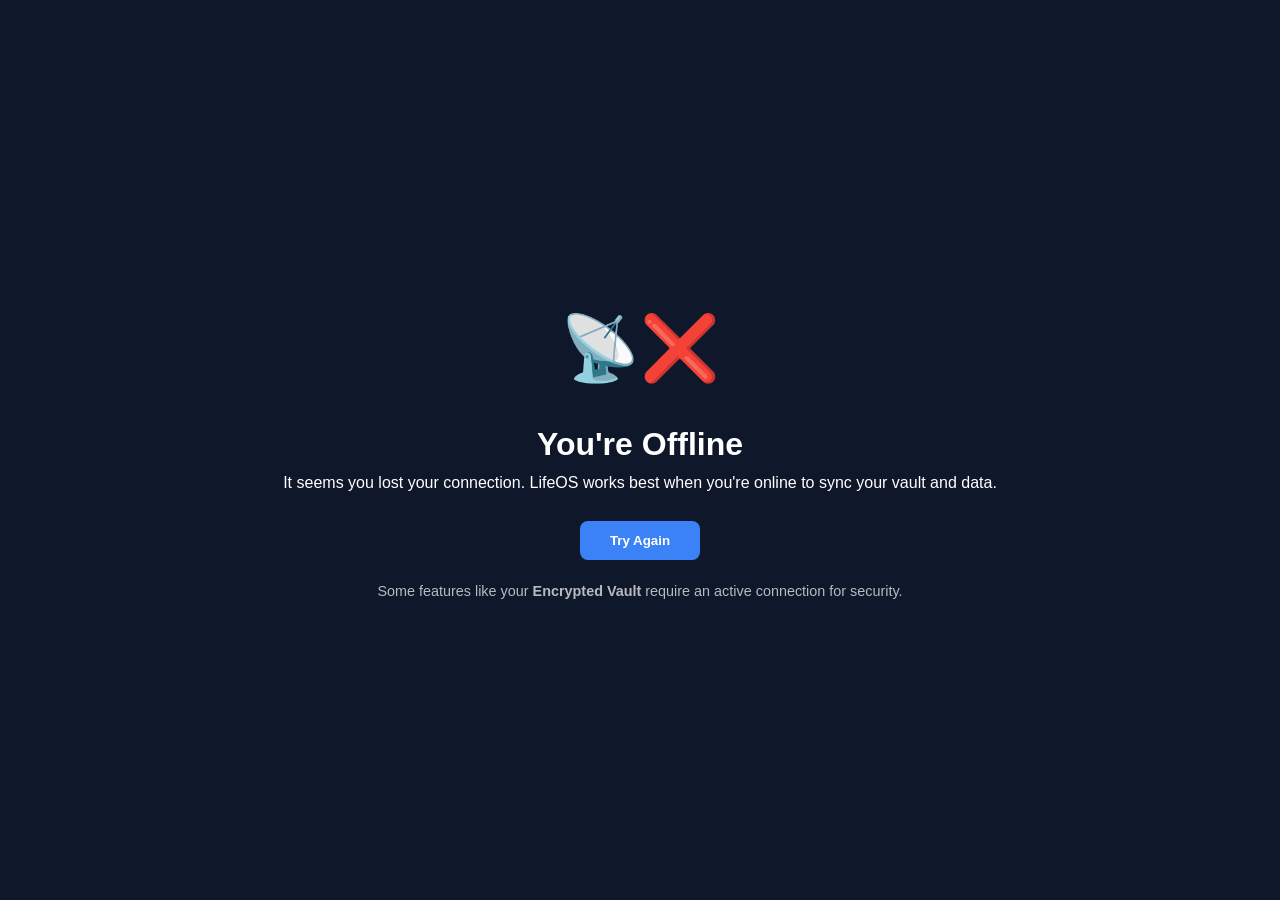
<file: offline.html>
<!DOCTYPE html>
<html lang="en">
<head>
    <meta charset="UTF-8">
    <meta name="viewport" content="width=device-width, initial-scale=1.0">
    <title>Offline | LifeOS</title>
    <link rel="stylesheet" href="/css/style.css">
    <style>
        .offline-container {
            height: 100vh;
            display: flex;
            flex-direction: column;
            align-items: center;
            justify-content: center;
            text-align: center;
            padding: 20px;
            background-color: #0f172a;
            color: white;
        }
        .offline-icon {
            font-size: 64px;
            margin-bottom: 20px;
            color: #3b82f6;
        }
        .retry-btn {
            margin-top: 25px;
            padding: 12px 30px;
            background: #3b82f6;
            border: none;
            border-radius: 8px;
            color: white;
            font-weight: 600;
            cursor: pointer;
        }
    </style>
</head>
<body>
    <div class="offline-container">
        <div class="offline-icon">📡❌</div>
        <h1>You're Offline</h1>
        <p>It seems you lost your connection. LifeOS works best when you're online to sync your vault and data.</p>
        
        <button class="retry-btn" onclick="window.location.reload()">Try Again</button>
        
        <p style="margin-top: 20px; font-size: 0.9rem; opacity: 0.7;">
            Some features like your <b>Encrypted Vault</b> require an active connection for security.
        </p>
    </div>

    <script>
        // Check if back online automatically
        window.addEventListener('online', () => {
            window.location.reload();
        });
    </script>
</body>
</html>
</file>
<file: css/style.css>
/* --- Global Variables --- */
:root {
    --primary: #3b82f6;       /* Blue */
    --primary-hover: #2563eb;
    --secondary: #64748b;     /* Slate */
    --danger: #ef4444;        /* Red */
    --success: #10b981;       /* Green */
    --bg-dark: #0f172a;       /* Darkest Background */
    --card-bg: #1e293b;       /* Card Background */
    --text-main: #f8fafc;
    --text-muted: #94a3b8;
    --border: #334155;
    --glass: rgba(255, 255, 255, 0.03);
    --font-inter: 'Inter', sans-serif;
}

/* --- Base Reset --- */
* {
    margin: 0;
    padding: 0;
    box-sizing: border-box;
}

body {
    font-family: var(--font-inter);
    background-color: var(--bg-dark);
    color: var(--text-main);
    line-height: 1.6;
    overflow-x: hidden;
}

a {
    text-decoration: none;
    color: inherit;
    transition: 0.3s ease;
}

ul { list-style: none; }

/* --- Global Layout --- */
.container {
    max-width: 1200px;
    margin: 0 auto;
    padding: 0 20px;
}

/* --- Common UI Components --- */

/* Buttons */
.btn-primary {
    background-color: var(--primary);
    color: white;
    padding: 12px 24px;
    border: none;
    border-radius: 8px;
    font-weight: 600;
    cursor: pointer;
    transition: all 0.3s;
}

.btn-primary:hover {
    background-color: var(--primary-hover);
    transform: translateY(-2px);
}

.btn-outline {
    background: transparent;
    border: 1px solid var(--border);
    color: var(--text-main);
    padding: 10px 20px;
    border-radius: 8px;
    cursor: pointer;
}

.btn-outline:hover {
    background: var(--glass);
}

.btn-danger {
    background-color: var(--danger);
    color: white;
    padding: 10px 20px;
    border-radius: 8px;
    border: none;
    cursor: pointer;
}

/* Cards */
.card {
    background-color: var(--card-bg);
    border: 1px solid var(--border);
    border-radius: 12px;
    padding: 20px;
    box-shadow: 0 4px 6px -1px rgba(0, 0, 0, 0.1);
}

/* Modals */
.modal {
    display: none;
    position: fixed;
    top: 0;
    left: 0;
    width: 100%;
    height: 100%;
    background: rgba(0, 0, 0, 0.8);
    backdrop-filter: blur(5px);
    z-index: 1000;
    justify-content: center;
    align-items: center;
}

.modal-content {
    background: var(--card-bg);
    padding: 30px;
    border-radius: 16px;
    width: 90%;
    max-width: 500px;
    border: 1px solid var(--border);
}

/* Utility Classes */
.hidden { display: none; }
.fade-in { animation: fadeIn 0.5s ease-in; }

@keyframes fadeIn {
    from { opacity: 0; transform: translateY(10px); }
    to { opacity: 1; transform: translateY(0); }
}

/* Forms */
.form-group {
    margin-bottom: 20px;
}

.form-group label {
    display: block;
    margin-bottom: 8px;
    font-size: 0.9rem;
    color: var(--text-muted);
}

input, select {
    width: 100%;
    padding: 12px;
    background: #0f172a;
    border: 1px solid var(--border);
    border-radius: 8px;
    color: white;
    outline: none;
}

input:focus {
    border-color: var(--primary);
}
</file>
